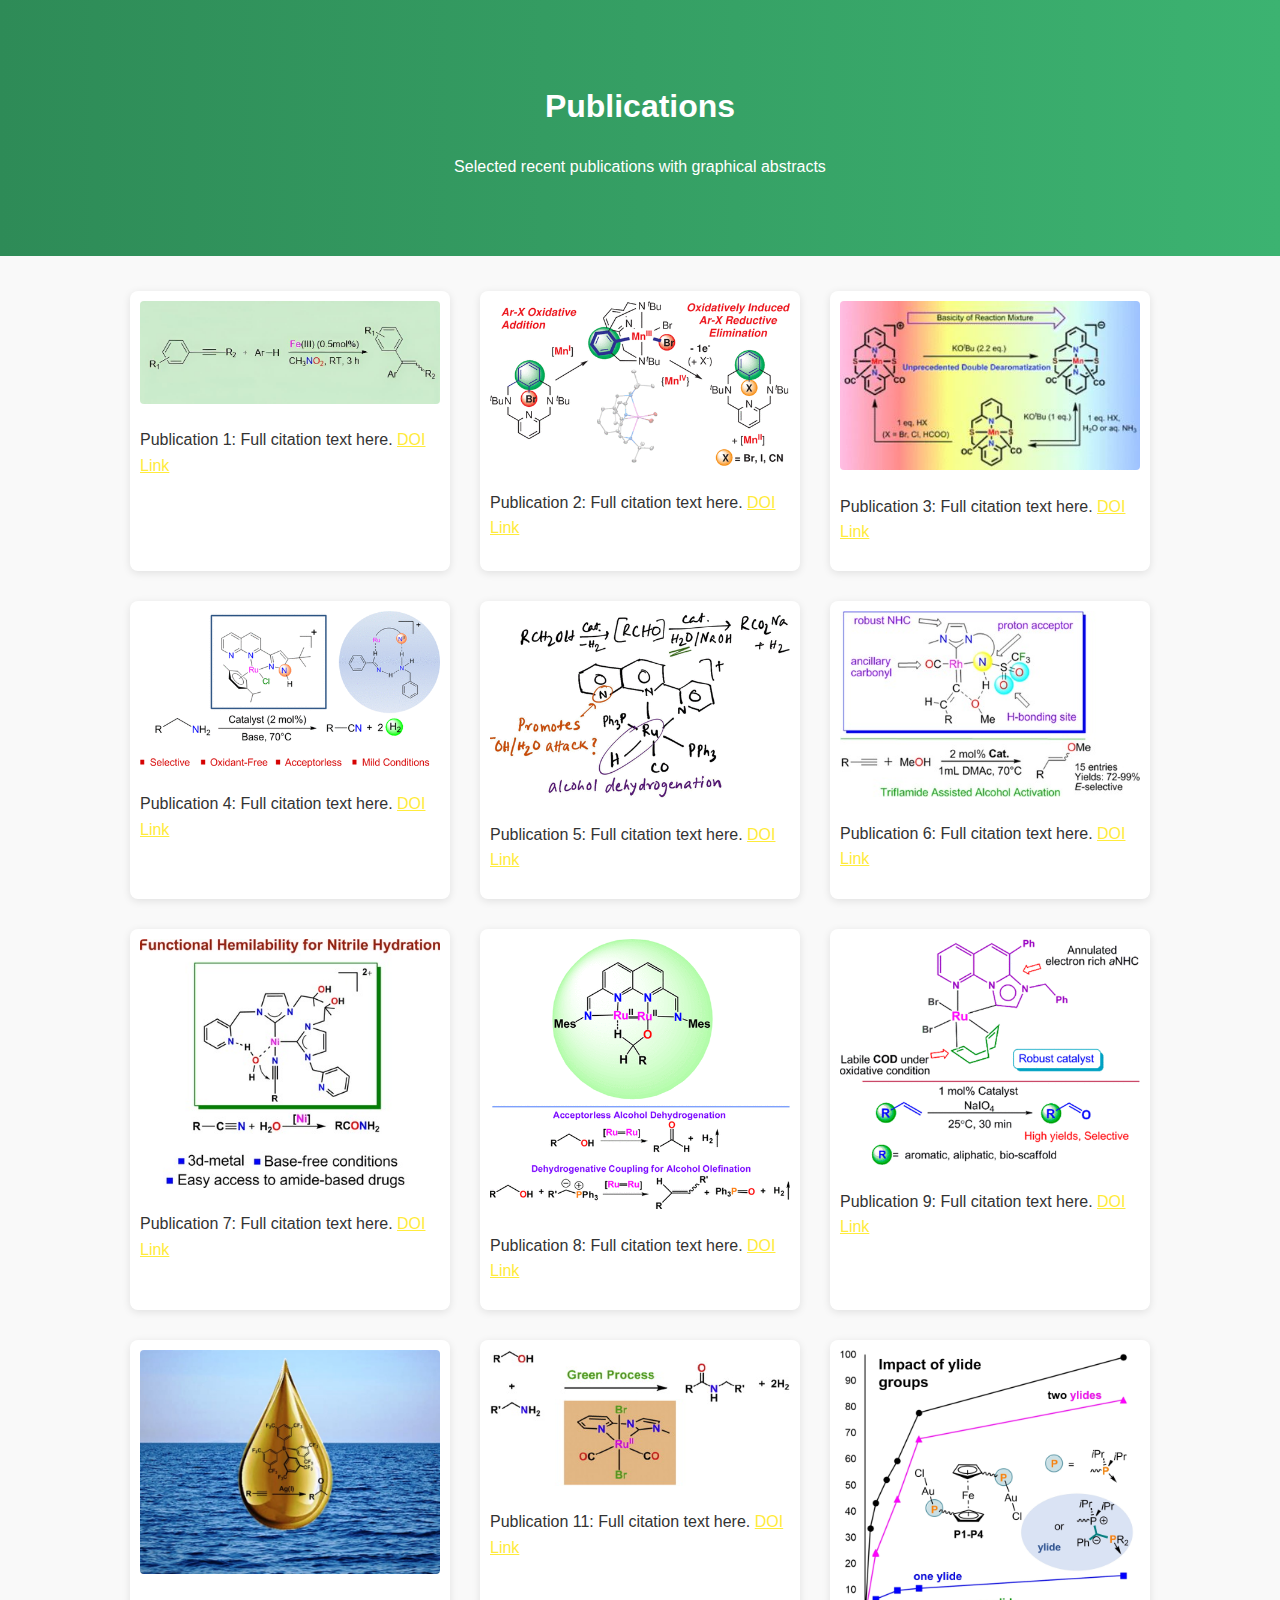
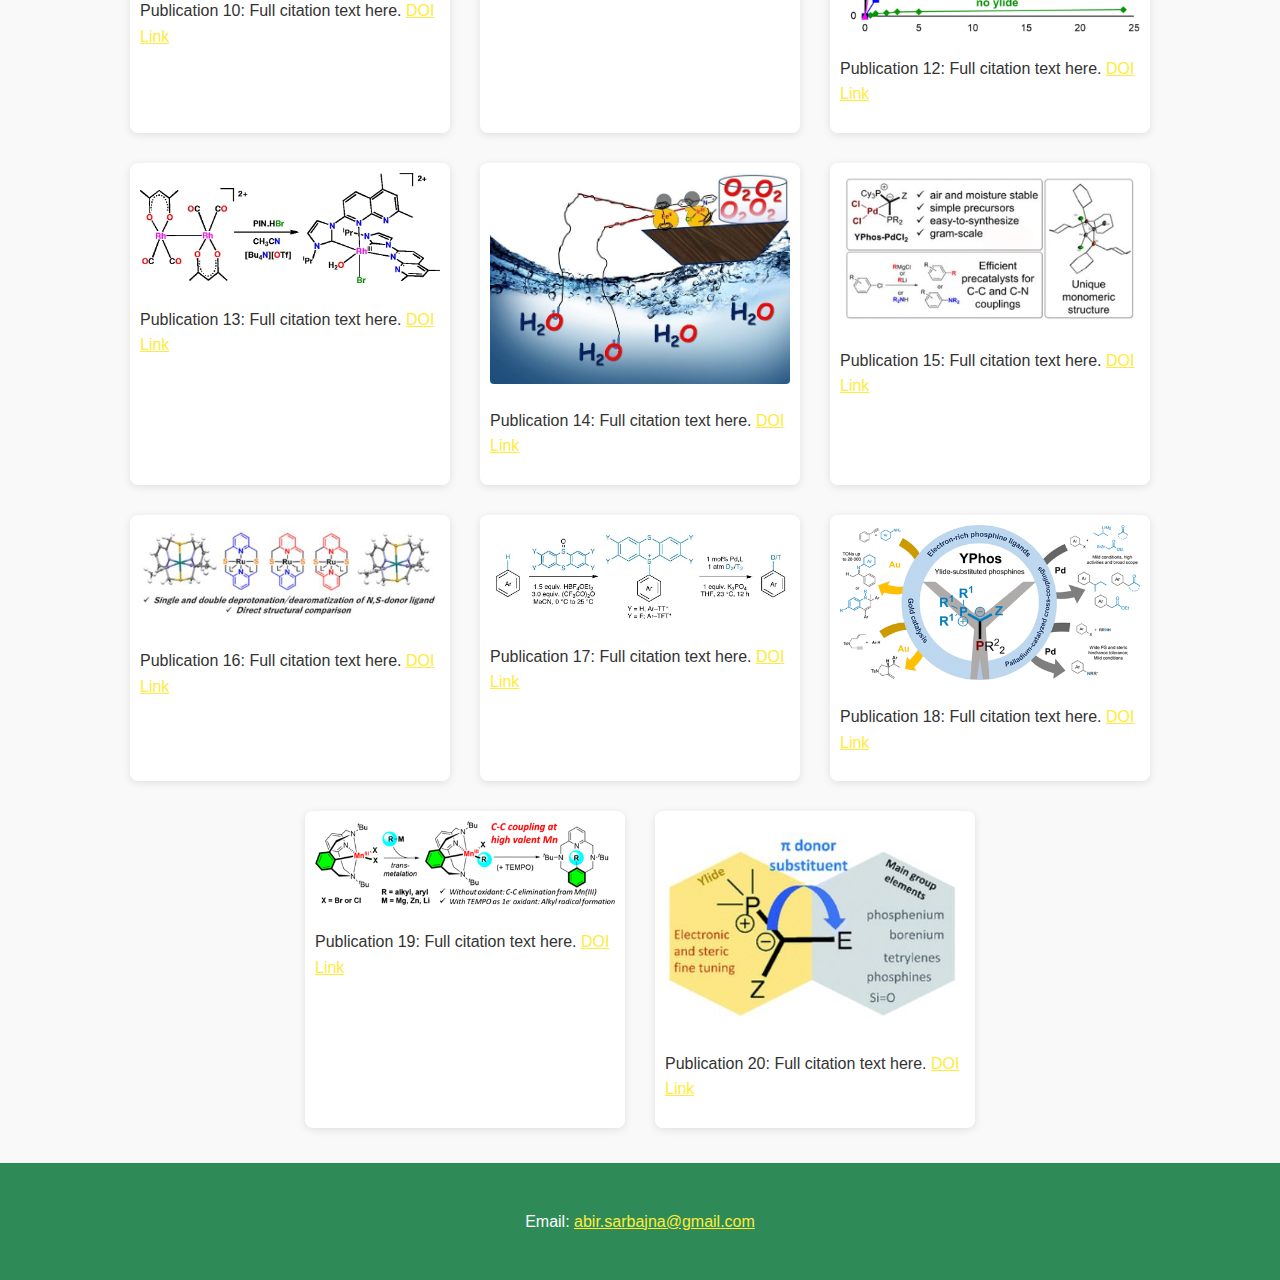
<file: publications.html>
<!DOCTYPE html>
<html lang="en">
<head>
    <meta charset="UTF-8">
    <meta name="viewport" content="width=device-width, initial-scale=1.0">
    <title>Publications - Sarbajna Lab</title>
    <meta name="description" content="Publications from the Sarbajna Lab on sustainable organometallic catalysis and small molecule activation.">
    <link rel="stylesheet" href="style.css">
</head>
<body>
    <header>
        <h1>Publications</h1>
        <p>Selected recent publications with graphical abstracts</p>
    </header>

    <section class="pub-list">

        <div class="pub-entry">
            <img src="toc/pub1.JPG" alt="TOC Graphic 1">
            <p>Publication 1: Full citation text here. <a href="#" target="_blank">DOI Link</a></p>
        </div>
    
        <div class="pub-entry">
            <img src="toc/pub10.gif" alt="TOC Graphic 2">
            <p>Publication 2: Full citation text here. <a href="#" target="_blank">DOI Link</a></p>
        </div>
    
        <div class="pub-entry">
            <img src="toc/pub11.JPG" alt="TOC Graphic 3">
            <p>Publication 3: Full citation text here. <a href="#" target="_blank">DOI Link</a></p>
        </div>
    
        <div class="pub-entry">
            <img src="toc/pub12.webp" alt="TOC Graphic 4">
            <p>Publication 4: Full citation text here. <a href="#" target="_blank">DOI Link</a></p>
        </div>
    
        <div class="pub-entry">
            <img src="toc/pub13.webp" alt="TOC Graphic 5">
            <p>Publication 5: Full citation text here. <a href="#" target="_blank">DOI Link</a></p>
        </div>
    
        <div class="pub-entry">
            <img src="toc/pub14.jpg" alt="TOC Graphic 6">
            <p>Publication 6: Full citation text here. <a href="#" target="_blank">DOI Link</a></p>
        </div>
    
        <div class="pub-entry">
            <img src="toc/pub15.jpg" alt="TOC Graphic 7">
            <p>Publication 7: Full citation text here. <a href="#" target="_blank">DOI Link</a></p>
        </div>
    
        <div class="pub-entry">
            <img src="toc/pub16.gif" alt="TOC Graphic 8">
            <p>Publication 8: Full citation text here. <a href="#" target="_blank">DOI Link</a></p>
        </div>
    
        <div class="pub-entry">
            <img src="toc/pub17.gif" alt="TOC Graphic 9">
            <p>Publication 9: Full citation text here. <a href="#" target="_blank">DOI Link</a></p>
        </div>
    
        <div class="pub-entry">
            <img src="toc/pub18.jpg" alt="TOC Graphic 10">
            <p>Publication 10: Full citation text here. <a href="#" target="_blank">DOI Link</a></p>
        </div>
    
        <div class="pub-entry">
            <img src="toc/pub19.jpg" alt="TOC Graphic 11">
            <p>Publication 11: Full citation text here. <a href="#" target="_blank">DOI Link</a></p>
        </div>
    
        <div class="pub-entry">
            <img src="toc/pub2.jpg" alt="TOC Graphic 12">
            <p>Publication 12: Full citation text here. <a href="#" target="_blank">DOI Link</a></p>
        </div>
    
        <div class="pub-entry">
            <img src="toc/pub20.webp" alt="TOC Graphic 13">
            <p>Publication 13: Full citation text here. <a href="#" target="_blank">DOI Link</a></p>
        </div>
    
        <div class="pub-entry">
            <img src="toc/pub3.jpg" alt="TOC Graphic 14">
            <p>Publication 14: Full citation text here. <a href="#" target="_blank">DOI Link</a></p>
        </div>
    
        <div class="pub-entry">
            <img src="toc/pub4.jpg" alt="TOC Graphic 15">
            <p>Publication 15: Full citation text here. <a href="#" target="_blank">DOI Link</a></p>
        </div>
    
        <div class="pub-entry">
            <img src="toc/pub5.jpg" alt="TOC Graphic 16">
            <p>Publication 16: Full citation text here. <a href="#" target="_blank">DOI Link</a></p>
        </div>
    
        <div class="pub-entry">
            <img src="toc/pub6.JPG" alt="TOC Graphic 17">
            <p>Publication 17: Full citation text here. <a href="#" target="_blank">DOI Link</a></p>
        </div>
    
        <div class="pub-entry">
            <img src="toc/pub7.gif" alt="TOC Graphic 18">
            <p>Publication 18: Full citation text here. <a href="#" target="_blank">DOI Link</a></p>
        </div>
    
        <div class="pub-entry">
            <img src="toc/pub8.gif" alt="TOC Graphic 19">
            <p>Publication 19: Full citation text here. <a href="#" target="_blank">DOI Link</a></p>
        </div>
    
        <div class="pub-entry">
            <img src="toc/pub9.JPG" alt="TOC Graphic 20">
            <p>Publication 20: Full citation text here. <a href="#" target="_blank">DOI Link</a></p>
        </div>
    
    </section>

    <footer>
        <p>Email: <a href="mailto:abir.sarbajna@gmail.com">abir.sarbajna@gmail.com</a></p>
    </footer>
</body>
</html>
</file>
<file: style.css>
body {
    margin: 0;
    font-family: 'Segoe UI', Tahoma, Geneva, Verdana, sans-serif;
    line-height: 1.6;
    color: #333;
    background-color: #f9f9f9;
}

header {
    background: linear-gradient(to right, #2e8b57, #3cb371);
    color: white;
    padding: 60px 20px;
    text-align: center;
}

section.pub-list {
    display: flex;
    flex-wrap: wrap;
    justify-content: center;
    padding: 20px;
}

.pub-entry {
    background: white;
    margin: 15px;
    padding: 10px;
    max-width: 300px;
    text-align: left;
    box-shadow: 0 2px 8px rgba(0,0,0,0.1);
    border-radius: 8px;
}

.pub-entry img {
    max-width: 100%;
    height: auto;
    border-radius: 4px;
}

footer {
    background: #2e8b57;
    color: white;
    text-align: center;
    padding: 30px 20px;
}

a {
    color: #ffeb3b;
}
</file>
